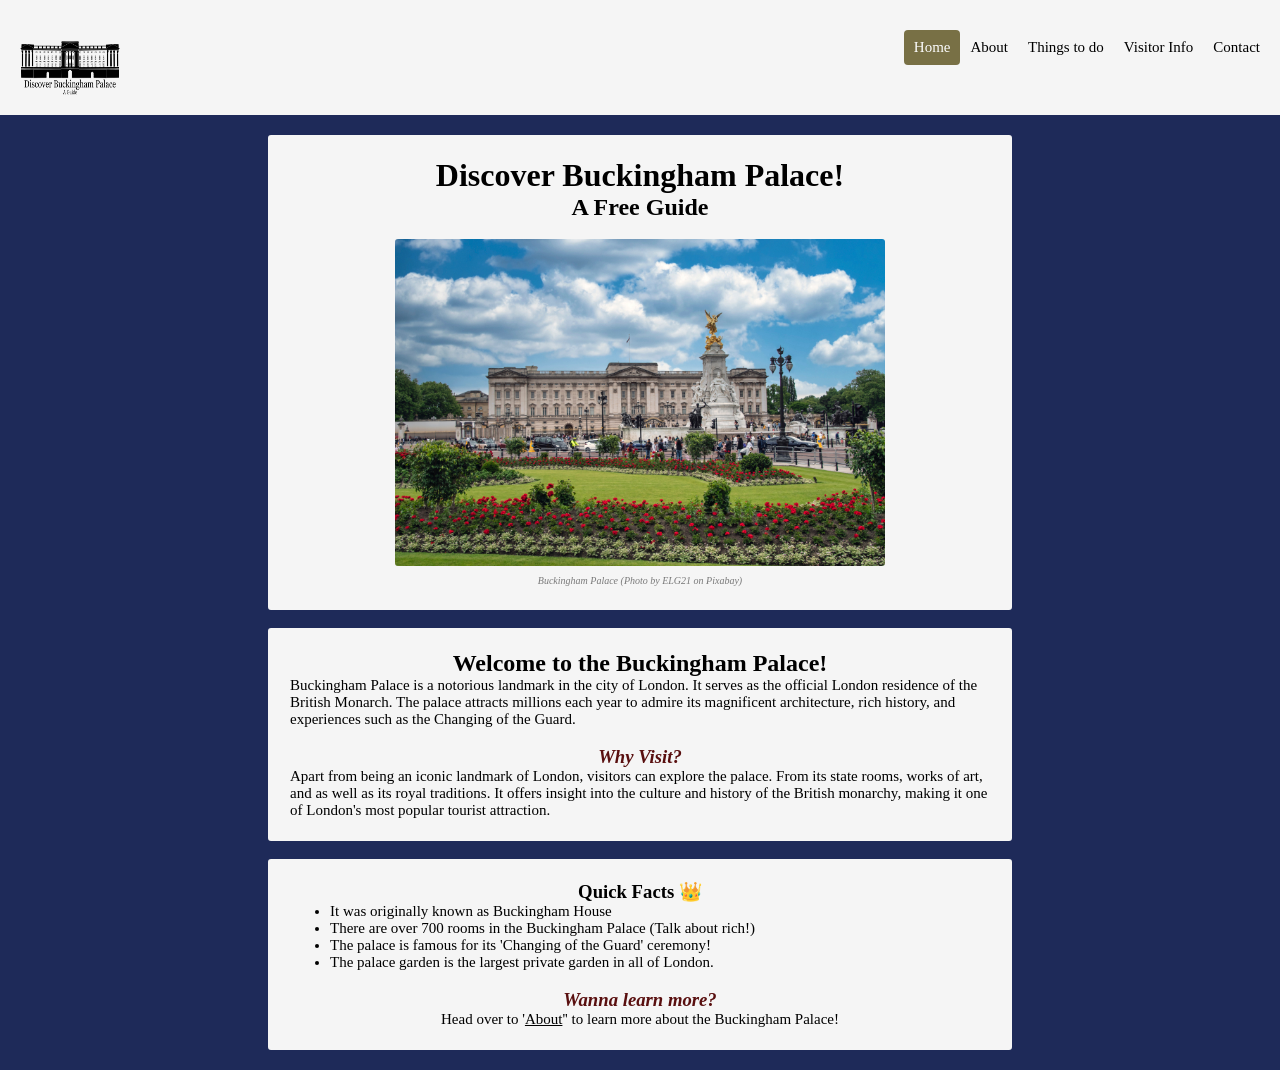
<file: index.html>
<!DOCTYPE html>
<html lang="en">
<head>
    <meta charset="UTF-8">
    <meta name="viewport" content="width=device-width, initial-scale=1.0">
    <title>Discover Buckingham Palace</title>
    <meta name="description" content="Discover Buckingham Palace including its history, things to do, and travel details for tourists visiting London!">
    <meta name="keywords" content="RLNE20 Buckingham, Buckingham Palace, London attractions, royal residence, things to do in London, visitor information, Discovering Buckingham Palace">
    <link rel="stylesheet" href="style.css">
</head>
<body>


    <div class="header">
        <a href="index.html" class="logo">
            <img src="logo.png" alt="Company Logo">
        </a>
        
        <input type="checkbox" id="menu" class="menu-checkbox">

        <label for="menu" class="menu-toggle">&#9776;</label>

        <div class="header-right">
            <a class="active" href="index.html">Home</a>
            <a href="about.html">About</a>
            <a href="things-to-do.html">Things to do</a>
            <a href="visitor-info.html">Visitor Info</a>
            <a href="contact.html">Contact</a>
        </div>
    </div>

    <div class="main-body">
        <div class="textbox">
            <div class="heading">
                <h1> Discover Buckingham Palace!</h1>
                <h2> A Free Guide</h2>
                <br>
                <img src="buckingham.jpg" alt="The front of Buckingham Palace and the Queen Victoria Memorial monument in London.">
                <br>
                <i style="opacity: 50%; font-size: 10px;">Buckingham Palace (Photo by ELG21 on Pixabay)</i>
            </div>
        </div>
        <br>
        <div class="textbox">
            <div class="heading">
                <h2> Welcome to the Buckingham Palace!</h2>
            </div>
            <p> Buckingham Palace is a notorious landmark in the city of London. It serves as the official London residence of the British Monarch. The palace attracts millions each year to admire its magnificent architecture, rich history, and experiences such as the Changing of the Guard.</p>
            <br>
            <div class="heading">
                <i style="color: rgb(89, 15, 15);"><h3>Why Visit?</h3></i>
            </div>
            <p> Apart from being an iconic landmark of London, visitors can explore the palace. From its state rooms, works of art, and as well as its royal traditions. It offers insight into the culture and history of the British monarchy, making it one of London's most popular tourist attraction.</p>
        </div>
        <br>
        <div class="textbox">
            <div class="heading">
                <h3>Quick Facts &#128081;</h3>
            </div>
            <ul>
                <li> It was originally known as Buckingham House</li>
                <li> There are over 700 rooms in the Buckingham Palace (Talk about rich!)</li>
                <li> The palace is famous for its 'Changing of the Guard' ceremony!</li>
                <li> The palace garden is the largest private garden in all of London.</li>
            </ul>
            <br>
            <div class="heading">
                <i style="color: rgb(89, 15, 15);"><h3>Wanna learn more?</h3></i>
            </div>
            <p style="text-align: center;""> Head over to '<a href="about.html"; style="color: black;">About</a>'' to learn more about the Buckingham Palace!</p>
        </div>
    </div>
</body>
</html>
</file>
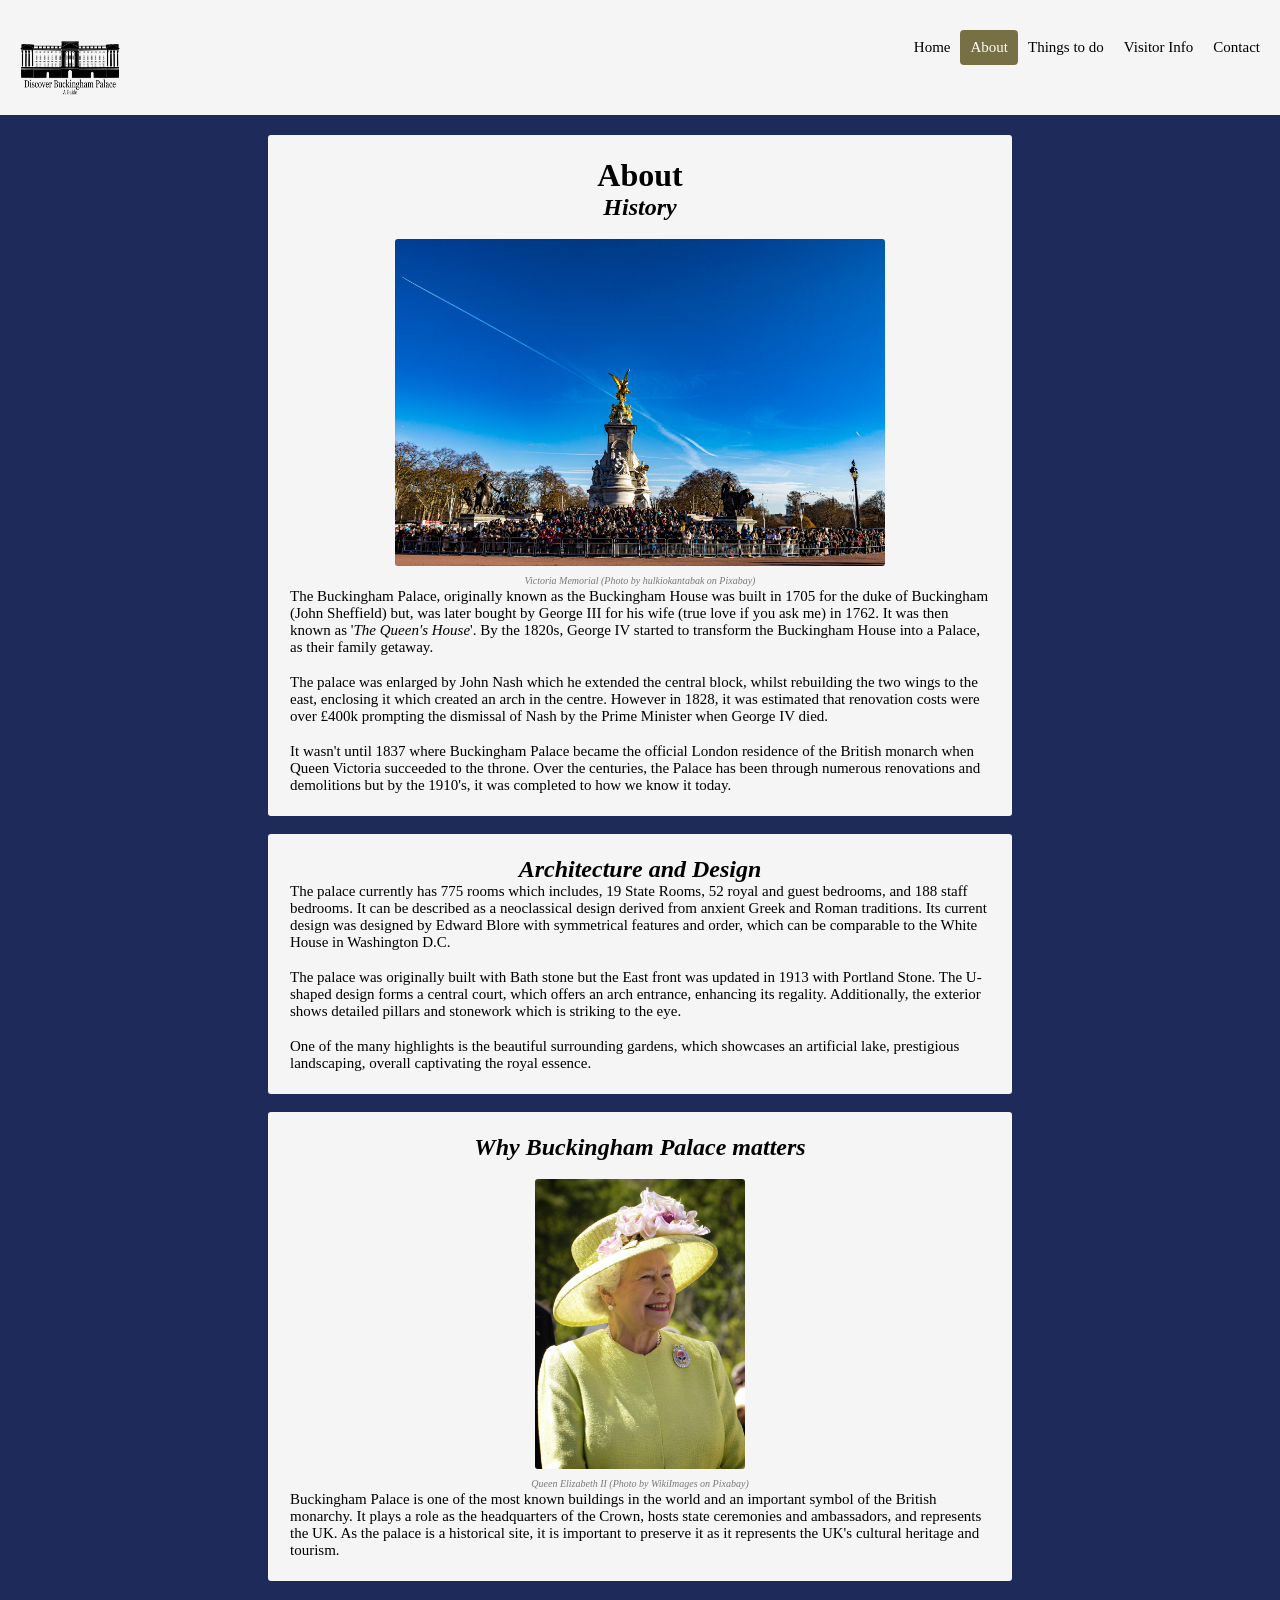
<file: about.html>
<!DOCTYPE html>
<html lang="en">
<head>
    <meta charset="UTF-8">
    <meta name="viewport" content="width=device-width, initial-scale=1.0">
    <title>About</title>
    <meta name="description" content="Discover Buckingham Palace including its history, things to do, and travel details for tourists visiting London!">
    <meta name="keywords" content="RLNE20 Buckingham, Buckingham Palace, London attractions, royal residence, things to do in London, visitor information, Discovering Buckingham Palace">
    <link rel="stylesheet" href="style.css">
</head>
<body>


    <div class="header">
        <a href="index.html" class="logo">
            <img src="logo.png" alt="Company Logo">
        </a>
        
        <input type="checkbox" id="menu" class="menu-checkbox">

        <label for="menu" class="menu-toggle">&#9776;</label>

        <div class="header-right">
            <a href="index.html">Home</a>
            <a class="active" href="about.html">About</a>
            <a href="things-to-do.html">Things to do</a>
            <a href="visitor-info.html">Visitor Info</a>
            <a href="contact.html">Contact</a>
        </div>
    </div>

    <div class="main-body">
        <div class="textbox">
            <div class="heading">
                <h1>About</h1>
                <i><h2>History</h2></i>
                <br>
                <img src="buckingham-statue.jpg" alt="The Queen Victoria Memorial monument outside Buckingham Palace in London.">
                <br>
                <i style="opacity: 50%; font-size: 10px;">Victoria Memorial (Photo by hulkiokantabak on Pixabay)</i>
            </div>
            <p> The Buckingham Palace, originally known as the Buckingham House was built in 1705 for the duke of Buckingham (John Sheffield) but, was later bought by George III for his wife (true love if you ask me) in 1762. It was then known as '<i>The Queen's House</i>'.
            By the 1820s, George IV started to transform the Buckingham House into a Palace, as their family getaway.
            </p>
            <br>
            <p>
                The palace was enlarged by John Nash which he extended the central block, whilst rebuilding the two wings to the east, enclosing it which created an arch in the centre.
                However in 1828, it was estimated that renovation costs were over £400k prompting the dismissal of Nash by the Prime Minister when George IV died.
            </p>
            <br>
            <p>
                It wasn't until 1837 where Buckingham Palace became the official London residence of the British monarch when Queen Victoria succeeded to the throne.
                Over the centuries, the Palace has been through numerous renovations and demolitions but by the 1910's, it was completed to how we know it today.
            </p>
        </div>
        <br>
        <div class="textbox">
            <div class="heading">
                <i><h2>Architecture and Design</h2></i>
            </div>
            <p> The palace currently has 775 rooms which includes, 19 State Rooms, 52 royal and guest bedrooms, and 188 staff bedrooms. It can be described as a neoclassical design derived from anxient Greek and Roman traditions.
                Its current design was designed by Edward Blore with symmetrical features and order, which can be comparable to the White House in Washington D.C.
            </p>
            <br>
            <p>
                The palace was originally built with Bath stone but the East front was updated in 1913 with Portland Stone.
                The U-shaped design forms a central court, which offers an arch entrance, enhancing its regality. Additionally,
                the exterior shows detailed pillars and stonework which is striking to the eye.
            </p>
            <br>
            <p>
                One of the many highlights is the beautiful surrounding gardens, which showcases an artificial lake, prestigious landscaping, overall captivating the royal essence.
            </p>
        </div>
        <br>
        <div class="textbox">
            <div class="heading">
                <i><h2>Why Buckingham Palace matters</h2></i>
                <br>
                <img src="queen.jpg" width="30%" alt="Queen Elizabeth II smiling in a yellow royal outfit with a pink flower placed on her hat.">
                <br>
                <i style="opacity: 50%; font-size: 10px;">Queen Elizabeth II (Photo by WikiImages on Pixabay)</i>
            </div>
            <p>
                Buckingham Palace is one of the most known buildings in the world and an important symbol of the British monarchy.
                It plays a role as the headquarters of the Crown, hosts state ceremonies and ambassadors, and represents the UK.
                As the palace is a historical site, it is important to preserve it as it represents the UK's cultural heritage and tourism.
            </p>
        </div>
    </div>
</body>
</html>
</file>
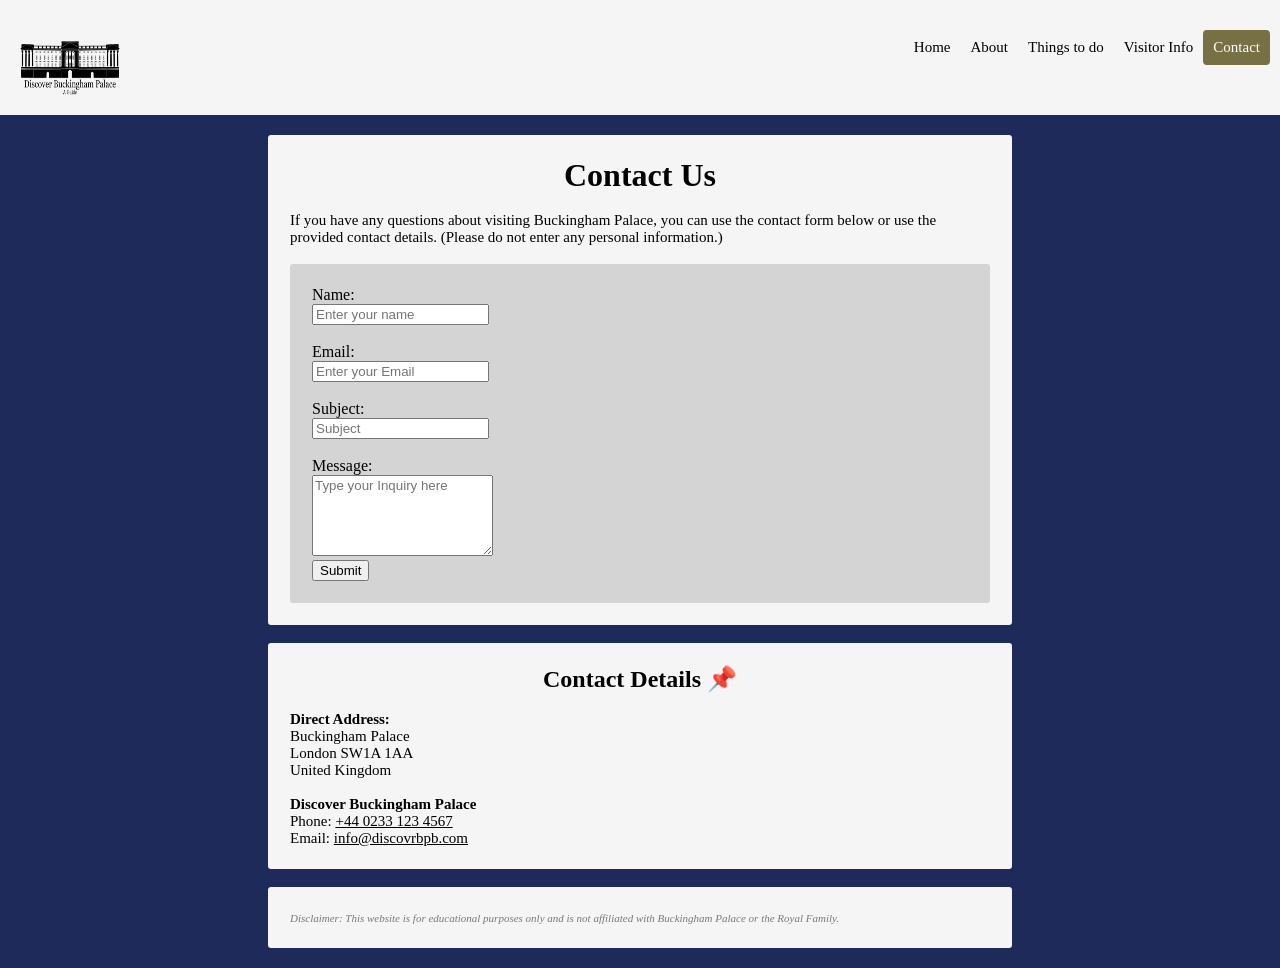
<file: contact.html>
<!DOCTYPE html>
<html lang="en">
<head>
    <meta charset="UTF-8">
    <meta name="viewport" content="width=device-width, initial-scale=1.0">
    <title>Contact Us</title>
    <meta name="description" content="Discover Buckingham Palace including its history, things to do, and travel details for tourists visiting London!">
    <meta name="keywords" content="RLNE20 Buckingham, Buckingham Palace, London attractions, royal residence, things to do in London, visitor information, Discovering Buckingham Palace">
    <link rel="stylesheet" href="style.css">
</head>
<body>


    <div class="header">
        <a href="index.html" class="logo">
            <img src="logo.png" alt="Company Logo">
        </a>
        
        <input type="checkbox" id="menu" class="menu-checkbox">

        <label for="menu" class="menu-toggle">&#9776;</label>

        <div class="header-right">
            <a href="index.html">Home</a>
            <a href="about.html">About</a>
            <a href="things-to-do.html">Things to do</a>
            <a href="visitor-info.html">Visitor Info</a>
            <a class="active" href="contact.html">Contact</a>
        </div>
    </div>

    <div class="main-body">
        <div class="textbox">
            <div class="heading">
                <h1> Contact Us</h1>
            </div>
            <br>
            <p>
                If you have any questions about visiting Buckingham Palace, you can use the contact form below
                or use the provided contact details. (Please do not enter any personal information.)
            </p>
            <br>
            <div class="textbox2">
                <form>
                    <label>Name:</label>
                    <br>
                    <input type="text" placeholder="Enter your name">
                    <br>
                    <br>
                    <label>Email:</label>
                    <br>
                    <input type="text" placeholder="Enter your Email">
                    <br>
                    <br>
                    <label>Subject:</label>
                    <br>
                    <input type="text" placeholder="Subject">
                    <br>
                    <br>
                    <label>Message:</label>
                    <br>
                    <textarea rows="5" placeholder="Type your Inquiry here" style="font-family: Arial, Helvetica, sans-serif;"></textarea>
                    <br>
                    <button type="button"
                    id="submitButton">
                    Submit
                        </button>
                </form>
            </div>
        </div>
        <br>
        <div class="textbox">
            <div class="heading">
                <h2>Contact Details &#128204;</h2>
            </div>
            <br>
            <p>
                <b>Direct Address:</b><br>
                Buckingham Palace <br>
                London SW1A 1AA <br>
                United Kingdom <br>
                <br>
                <b>Discover Buckingham Palace</b><br>
                Phone: <u>+44 0233 123 4567</u><br>
                Email: <u>info@discovrbpb.com</u>
            </p>
        </div>
        <br>
        <div class="textbox">
            <p><i style="opacity: 50%; font-size: 11px;">
                Disclaimer: This website is for educational purposes only and is not affiliated with
                Buckingham Palace or the Royal Family.
            </i></p>
        </div>
    </div>
    <script>
        document.getElementById('submitButton').addEventListener('click', function(event) {
        alert('Message sent successfully!');
        });
    </script>
</body>
</html>
</file>
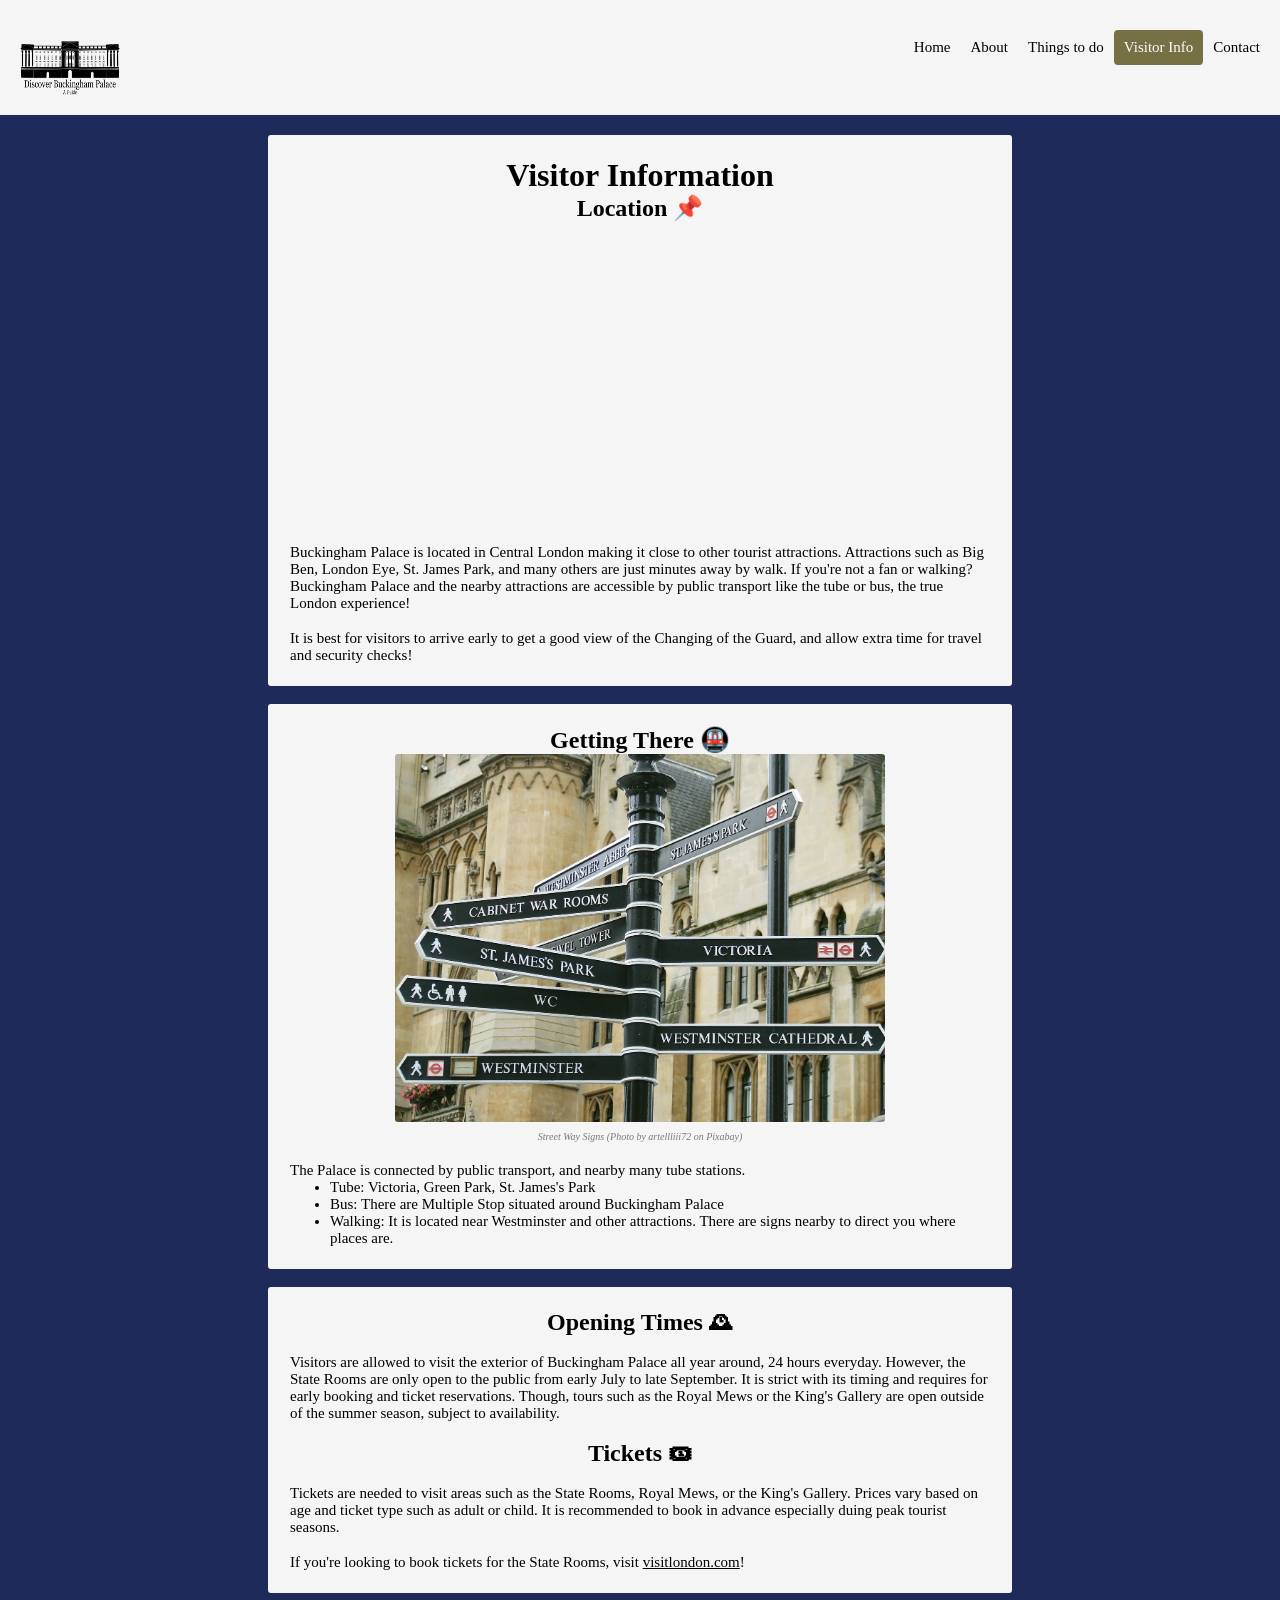
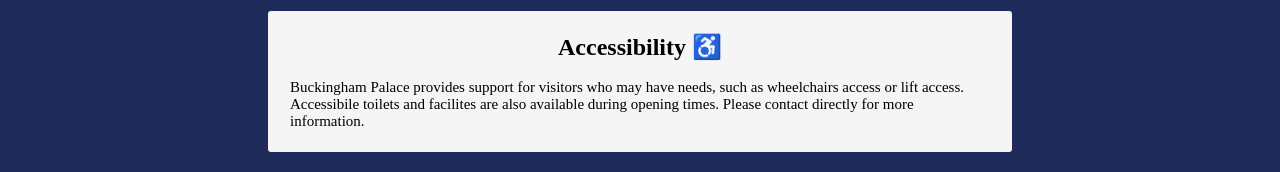
<file: visitor-info.html>
<!DOCTYPE html>
<html lang="en">
<head>
    <meta charset="UTF-8">
    <meta name="viewport" content="width=device-width, initial-scale=1.0">
    <title>Visitor Information</title>
    <meta name="description" content="Discover Buckingham Palace including its history, things to do, and travel details for tourists visiting London!">
    <meta name="keywords" content="RLNE20 Buckingham, Buckingham Palace, London attractions, royal residence, things to do in London, visitor information, Discovering Buckingham Palace">
    <link rel="stylesheet" href="style.css">
</head>
<body>


    <div class="header">
        <a href="index.html" class="logo">
            <img src="logo.png" alt="Company Logo">
        </a>
        
        <input type="checkbox" id="menu" class="menu-checkbox">

        <label for="menu" class="menu-toggle">&#9776;</label>

        <div class="header-right">
            <a href="index.html">Home</a>
            <a href="about.html">About</a>
            <a href="things-to-do.html">Things to do</a>
            <a class="active" href="visitor-info.html">Visitor Info</a>
            <a href="contact.html">Contact</a>
        </div>
    </div>

    <div class="main-body">
        <div class="textbox">
            <div class="heading">
                <h1> Visitor Information </h1>
                <h2>Location &#128204;</h2>
                <iframe src="https://www.google.com/maps/embed?pb=!1m18!1m12!1m3!1d3204.808795259662!2d-0.14446492338029263!3d51.501363971811976!2m3!1f0!2f0!3f0!3m2!1i1024!2i768!4f13.1!3m3!1m2!1s0x48760520cd5b5eb5%3A0xa26abf514d902a7!2sBuckingham%20Palace!5e1!3m2!1sen!2suk!4v1782514107186!5m2!1sen!2suk" width="75%" height="300" style="border:0;" allowfullscreen="" loading="lazy" referrerpolicy="strict-origin-when-cross-origin">
                </iframe>
            </div>
            <br>
            <p>
                Buckingham Palace is located in Central London making it close to other tourist attractions.
                Attractions such as Big Ben, London Eye, St. James Park, and many others are just minutes away by walk.
                If you're not a fan or walking? Buckingham Palace and the nearby attractions are accessible by public transport
                like the tube or bus, the true London experience!
            </p>
            <br>
            <p>
                It is best for visitors to arrive early to get a good view of the Changing of the Guard, and allow extra time for travel and security checks!
            </p>
        </div>
        <br>
        <div class="textbox">
            <div class="heading">
                <h2>Getting There &#128647;</h2>
                <img src="street signs.jpg" alt="A metal signpost with multiple arrows pointing to different London landmarks in Westminster">
                <br>
                <i style="opacity: 50%; font-size: 10px;"> Street Way Signs (Photo by artellliii72 on Pixabay)</i>
            </div>
            <br>
            <p>
                The Palace is connected by public transport, and nearby many tube stations.
                <ul>
                    <li> Tube: Victoria, Green Park, St. James's Park</li>
                    <li> Bus: There are Multiple Stop situated around Buckingham Palace</li>
                    <li> Walking: It is located near Westminster and other attractions.
                        There are signs nearby to direct you where places are.
                    </li>
                </ul>
            </p>
        </div>
        <br>
        <div class="textbox">
            <div class="heading">
                <h2> Opening Times &#128368;</h2>
            </div>
            <br>
            <p>
                Visitors are allowed to visit the exterior of Buckingham Palace all year around, 24 hours everyday. However, the
                State Rooms are only open to the public from early July to late September. It is strict with its timing and requires
                for early booking and ticket reservations. Though, tours such as the Royal Mews or the King's Gallery are open
                outside of the summer season, subject to availability.
            </p>
            <br>
            <div class="heading">
                <h2>Tickets &#x1f39f;</h2>
            </div>
            <br>
            <p>
                Tickets are needed to visit areas such as the State Rooms, Royal Mews, or the King's Gallery. Prices vary based on age
                and ticket type such as adult or child. It is recommended to book in advance especially duing peak tourist seasons.
            </p>
            <br>
            <p>
                If you're looking to book tickets for the State Rooms, visit <a href="https://www.visitlondon.com/things-to-do/event/27250576-buckingham-palace-tour-summer-opening"; style="color: black;">visitlondon.com</a>!
            </p>
        </div>
        <br>
        <div class="textbox">
            <div class="heading">
                <h2> Accessibility &#9855;</h2>
            </div>
            <br>
            <p>
                Buckingham Palace provides support for visitors who may have needs, such as wheelchairs access or lift access.
                Accessibile toilets and facilites are also available during opening times. Please contact directly for more information.
            </p>
        </div>
    </div>
</body>
</html>
</file>
<file: style.css>
html,
body {
    background-color: #1E2A59;
    min-height: 100%;
}
    .header {
    overflow: hidden;
    background-color: whitesmoke;
    padding: 10px 10px;
}

* {
    margin: 0;
}

.header a {
    float: left;
    margin-top: 20px;
    color: black;
    text-align: center;
    padding: 10px;
    text-decoration: none;
    font-size: 15px;
    line-height: 15px;
    font-family: Georgia, 'Times New Roman', Times, serif;
    border-radius: 4px;
    display: flex;
    justify-content: space-between;
    align-items: center;
}

.header a.logo {
    margin-top: 9;
    pointer-events: none;
    cursor: default;
}

.header a.logo img {
    height: 55px;
    width: auto;
    display: block;
}

.header a:hover {
    background-color: rgb(165, 145, 45);
    color: rgb(243, 243, 243);
}

.header a.active {
    opacity: 75%;
    background-color: rgb(79, 68, 11);
    color: rgb(255, 255, 255);
}

.header-right {
    float: right;
}

.menu-checkbox,
.menu-toggle {
    display: none;
}

@media screen and (max-width:500px) {
    .menu-toggle {
        display: block;
        float: right;
        font-size: 28px;
        cursor: pointer;
        padding: 12px;
        color: black;
    }
    .header a {
        float: none;
        display: block;
        text-align: left;
        width: 100%;
        box-sizing: border-box;
    }  
    .heading {
        font-size: 9px;
        text-align: center;
    }
    .textbox p{
        font-size: 11px;
    }
    .textbox li{
        font-size: 11px;
    }
    .textbox2 form{
        width: 100%;
        max-width: 100%;
    }
    .textbox2 form input,
    .textbox2 form textarea {
        width: 100%;
        max-width: 100%;
    }
    .header-right {
        float: none;
        clear: both;
        display: block;
        max-height: 0;
        overflow: hidden;
        transition: max-height 0.4s ease-in-out;
        background-color: whitesmoke;
    }  
    .menu-checkbox:checked ~ .header-right {
        max-height: 400px;
    }
}

.textbox {
    background-color: whitesmoke;
    border: 2px solid whitesmoke;
    padding: 20px;
    border-radius: 3px;
    max-width: 700px;
    margin: 0 auto;
}

.textbox2 {
    background-color: rgb(212, 212, 212);
    border: 2px solid rgb(212, 212, 212);
    padding: 20px;
    border-radius: 3px;
    max-width: 700px;
    margin: 0 auto;
}

form {
    width: 100%;
    max-width: 500px;
}

.heading {
    text-align: center;
    padding-top: 0px;
    margin-top: 0;
}

img {
    max-width: 70%;
    height: auto;
    border-radius: 3px;
}

p {
    font-size: 15px;
}

li {
    font-size: 15px;
}

.main-body {
    max-width: 1200px;
    margin: 0 auto;
    padding: 20px;
}
</file>
